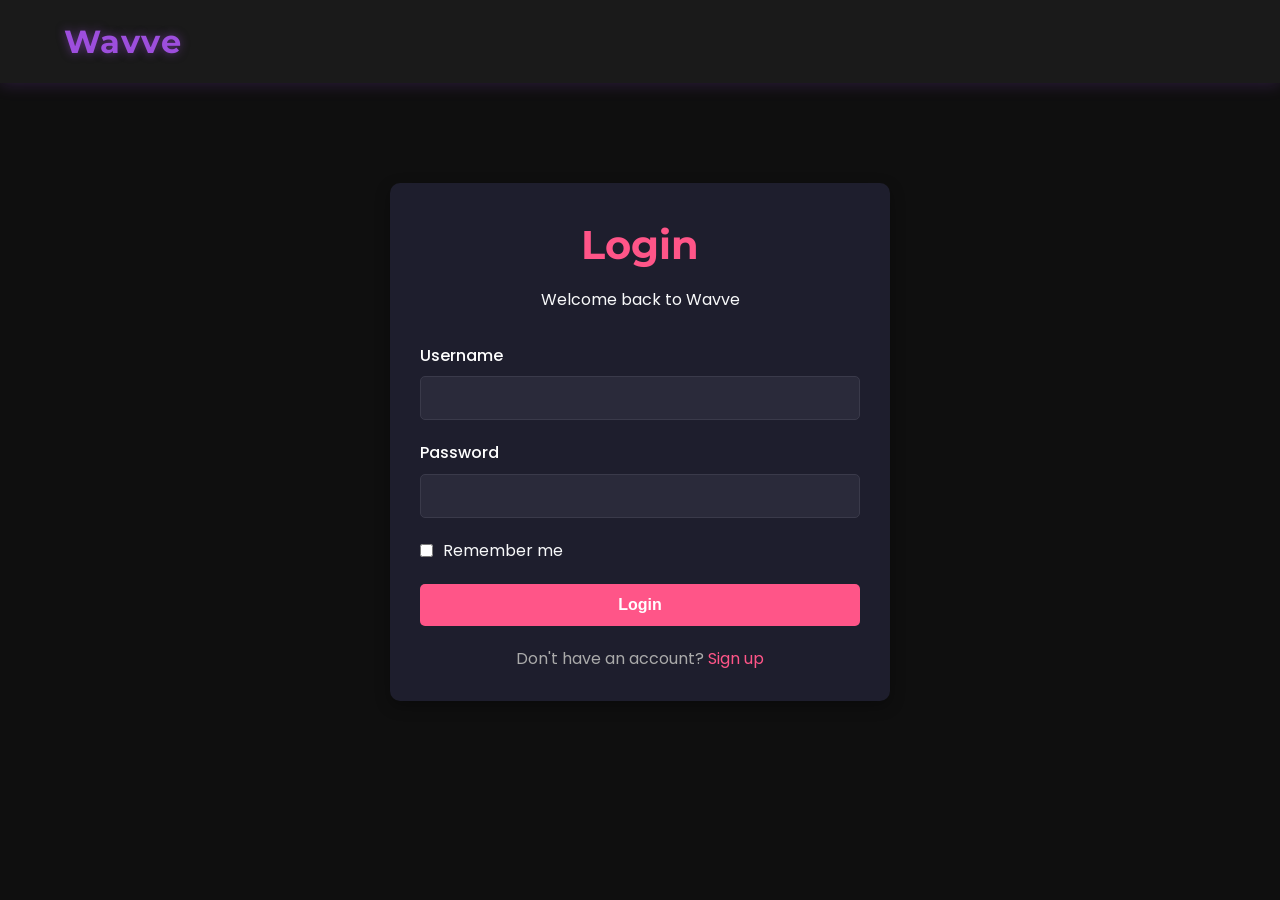
<file: auth/templates/login.html>
<!DOCTYPE html>
<html lang="en">
<head>
    <meta charset="UTF-8">
    <meta name="viewport" content="width=device-width, initial-scale=1.0">
    <title>Login - Wavve</title>
    <link rel="stylesheet" href="/styles.css">
    <link rel="preconnect" href="https://fonts.googleapis.com">
    <link rel="preconnect" href="https://fonts.gstatic.com" crossorigin>
    <link href="https://fonts.googleapis.com/css2?family=Montserrat:wght@400;500;600;700&family=Poppins:wght@300;400;500;600;700&display=swap" rel="stylesheet">
    <link rel="stylesheet" href="https://cdnjs.cloudflare.com/ajax/libs/font-awesome/6.4.0/css/all.min.css">
    <style>
        .auth-container {
            max-width: 500px;
            margin: 100px auto;
            padding: 30px;
            background-color: #1e1e2d;
            border-radius: 10px;
            box-shadow: 0 5px 15px rgba(0, 0, 0, 0.3);
        }
        
        .auth-header {
            text-align: center;
            margin-bottom: 30px;
        }
        
        .auth-header h1 {
            font-size: 2.5rem;
            color: #ff5588;
            margin-bottom: 10px;
        }
        
        .auth-form-group {
            margin-bottom: 20px;
        }
        
        .auth-form-group label {
            display: block;
            margin-bottom: 8px;
            font-weight: 500;
            color: #fff;
        }
        
        .auth-form-control {
            width: 100%;
            padding: 12px 15px;
            background-color: #2a2a3a;
            border: 1px solid #3a3a4a;
            border-radius: 5px;
            color: #fff;
            font-size: 1rem;
            transition: border-color 0.3s;
        }
        
        .auth-form-control:focus {
            border-color: #ff5588;
            outline: none;
        }
        
        .auth-button {
            display: block;
            width: 100%;
            padding: 12px;
            background-color: #ff5588;
            color: #fff;
            border: none;
            border-radius: 5px;
            font-size: 1rem;
            font-weight: 600;
            cursor: pointer;
            transition: background-color 0.3s;
        }
        
        .auth-button:hover {
            background-color: #ff3377;
        }
        
        .auth-footer {
            margin-top: 20px;
            text-align: center;
            color: #aaa;
        }
        
        .auth-footer a {
            color: #ff5588;
            text-decoration: none;
        }
        
        .auth-footer a:hover {
            text-decoration: underline;
        }
        
        .flash-message {
            padding: 12px 15px;
            margin-bottom: 20px;
            border-radius: 5px;
            font-weight: 500;
        }
        
        .flash-message.error {
            background-color: rgba(255, 85, 85, 0.2);
            border: 1px solid rgba(255, 85, 85, 0.5);
            color: #ff5555;
        }
        
        .flash-message.success {
            background-color: rgba(85, 255, 136, 0.2);
            border: 1px solid rgba(85, 255, 136, 0.5);
            color: #55ff88;
        }
        
        .remember-me {
            display: flex;
            align-items: center;
            margin-bottom: 20px;
        }
        
        .remember-me input {
            margin-right: 10px;
        }
    </style>
</head>
<body>
    <header>
        <div class="logo">
            <h1><a href="/" style="text-decoration: none; color: inherit;">Wavve</a></h1>
        </div>
    </header>

    <div class="auth-container">
        <div class="auth-header">
            <h1>Login</h1>
            <p>Welcome back to Wavve</p>
        </div>
        
        <div id="flash-container"></div>
        
        <form id="login-form" action="/auth/login" method="post">
            <div class="auth-form-group">
                <label for="username">Username</label>
                <input type="text" id="username" name="username" class="auth-form-control" required>
            </div>
            
            <div class="auth-form-group">
                <label for="password">Password</label>
                <input type="password" id="password" name="password" class="auth-form-control" required>
            </div>
            
            <div class="remember-me">
                <input type="checkbox" id="remember_me" name="remember_me">
                <label for="remember_me">Remember me</label>
            </div>
            
            <button type="submit" class="auth-button">Login</button>
        </form>
        
        <div class="auth-footer">
            <p>Don't have an account? <a href="/auth/register">Sign up</a></p>
        </div>
    </div>

    <script>
        document.addEventListener('DOMContentLoaded', function() {
            const loginForm = document.getElementById('login-form');
            const flashContainer = document.getElementById('flash-container');
            
            loginForm.addEventListener('submit', function(e) {
                e.preventDefault();
                
                const username = document.getElementById('username').value;
                const password = document.getElementById('password').value;
                const rememberMe = document.getElementById('remember_me').checked;
                
                fetch('/auth/login', {
                    method: 'POST',
                    headers: {
                        'Content-Type': 'application/json'
                    },
                    body: JSON.stringify({
                        username: username,
                        password: password,
                        remember_me: rememberMe
                    })
                })
                .then(response => response.json())
                .then(data => {
                    if (data.status === 'success') {
                        // Show success message
                        flashContainer.innerHTML = '<div class="flash-message success">Login successful! Redirecting...</div>';
                        
                        // Save user data to localStorage
                        localStorage.setItem('user', JSON.stringify(data.user));
                        
                        // Redirect to home page after a short delay
                        setTimeout(() => {
                            window.location.href = '/';
                        }, 1000);
                    } else {
                        // Show error message
                        flashContainer.innerHTML = `<div class="flash-message error">${data.message}</div>`;
                    }
                })
                .catch(error => {
                    console.error('Error:', error);
                    flashContainer.innerHTML = '<div class="flash-message error">An error occurred. Please try again.</div>';
                });
            });
        });
    </script>
</body>
</html>
</file>
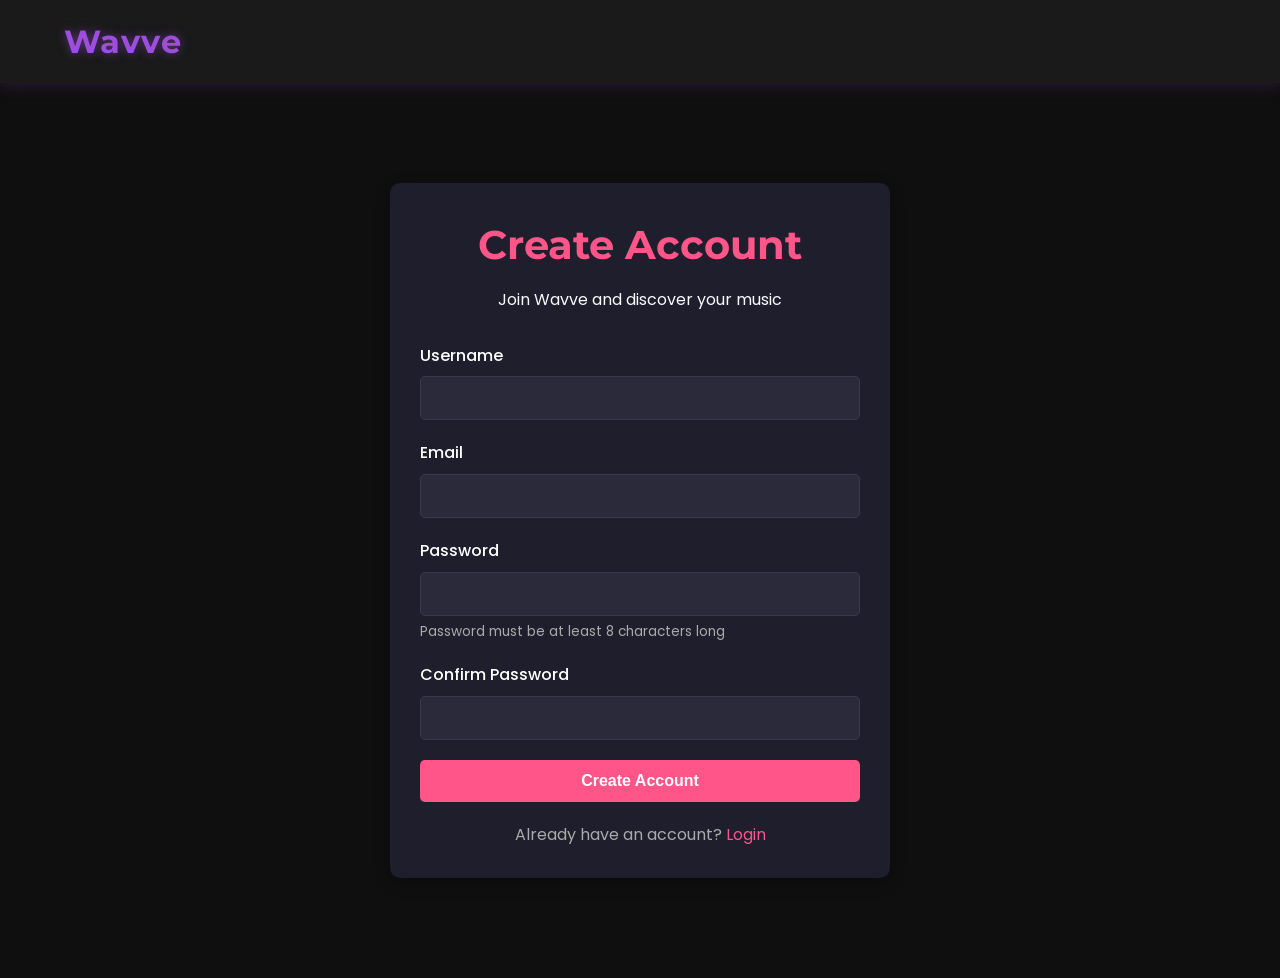
<file: auth/templates/register.html>
<!DOCTYPE html>
<html lang="en">
<head>
    <meta charset="UTF-8">
    <meta name="viewport" content="width=device-width, initial-scale=1.0">
    <title>Register - Wavve</title>
    <link rel="stylesheet" href="/styles.css">
    <link rel="preconnect" href="https://fonts.googleapis.com">
    <link rel="preconnect" href="https://fonts.gstatic.com" crossorigin>
    <link href="https://fonts.googleapis.com/css2?family=Montserrat:wght@400;500;600;700&family=Poppins:wght@300;400;500;600;700&display=swap" rel="stylesheet">
    <link rel="stylesheet" href="https://cdnjs.cloudflare.com/ajax/libs/font-awesome/6.4.0/css/all.min.css">
    <style>
        .auth-container {
            max-width: 500px;
            margin: 100px auto;
            padding: 30px;
            background-color: #1e1e2d;
            border-radius: 10px;
            box-shadow: 0 5px 15px rgba(0, 0, 0, 0.3);
        }
        
        .auth-header {
            text-align: center;
            margin-bottom: 30px;
        }
        
        .auth-header h1 {
            font-size: 2.5rem;
            color: #ff5588;
            margin-bottom: 10px;
        }
        
        .auth-form-group {
            margin-bottom: 20px;
        }
        
        .auth-form-group label {
            display: block;
            margin-bottom: 8px;
            font-weight: 500;
            color: #fff;
        }
        
        .auth-form-control {
            width: 100%;
            padding: 12px 15px;
            background-color: #2a2a3a;
            border: 1px solid #3a3a4a;
            border-radius: 5px;
            color: #fff;
            font-size: 1rem;
            transition: border-color 0.3s;
        }
        
        .auth-form-control:focus {
            border-color: #ff5588;
            outline: none;
        }
        
        .auth-button {
            display: block;
            width: 100%;
            padding: 12px;
            background-color: #ff5588;
            color: #fff;
            border: none;
            border-radius: 5px;
            font-size: 1rem;
            font-weight: 600;
            cursor: pointer;
            transition: background-color 0.3s;
        }
        
        .auth-button:hover {
            background-color: #ff3377;
        }
        
        .auth-footer {
            margin-top: 20px;
            text-align: center;
            color: #aaa;
        }
        
        .auth-footer a {
            color: #ff5588;
            text-decoration: none;
        }
        
        .auth-footer a:hover {
            text-decoration: underline;
        }
        
        .flash-message {
            padding: 12px 15px;
            margin-bottom: 20px;
            border-radius: 5px;
            font-weight: 500;
        }
        
        .flash-message.error {
            background-color: rgba(255, 85, 85, 0.2);
            border: 1px solid rgba(255, 85, 85, 0.5);
            color: #ff5555;
        }
        
        .flash-message.success {
            background-color: rgba(85, 255, 136, 0.2);
            border: 1px solid rgba(85, 255, 136, 0.5);
            color: #55ff88;
        }
        
        .password-requirements {
            font-size: 0.85rem;
            color: #aaa;
            margin-top: 5px;
        }
    </style>
</head>
<body>
    <header>
        <div class="logo">
            <h1><a href="/" style="text-decoration: none; color: inherit;">Wavve</a></h1>
        </div>
    </header>

    <div class="auth-container">
        <div class="auth-header">
            <h1>Create Account</h1>
            <p>Join Wavve and discover your music</p>
        </div>
        
        <div id="flash-container"></div>
        
        <form id="register-form" action="/auth/register" method="post">
            <div class="auth-form-group">
                <label for="username">Username</label>
                <input type="text" id="username" name="username" class="auth-form-control" required>
            </div>
            
            <div class="auth-form-group">
                <label for="email">Email</label>
                <input type="email" id="email" name="email" class="auth-form-control" required>
            </div>
            
            <div class="auth-form-group">
                <label for="password">Password</label>
                <input type="password" id="password" name="password" class="auth-form-control" required>
                <p class="password-requirements">Password must be at least 8 characters long</p>
            </div>
            
            <div class="auth-form-group">
                <label for="confirm_password">Confirm Password</label>
                <input type="password" id="confirm_password" name="confirm_password" class="auth-form-control" required>
            </div>
            
            <button type="submit" class="auth-button">Create Account</button>
        </form>
        
        <div class="auth-footer">
            <p>Already have an account? <a href="/auth/login">Login</a></p>
        </div>
    </div>

    <script>
        document.addEventListener('DOMContentLoaded', function() {
            const registerForm = document.getElementById('register-form');
            const flashContainer = document.getElementById('flash-container');
            
            registerForm.addEventListener('submit', function(e) {
                e.preventDefault();
                
                const username = document.getElementById('username').value;
                const email = document.getElementById('email').value;
                const password = document.getElementById('password').value;
                const confirmPassword = document.getElementById('confirm_password').value;
                
                // Basic validation
                if (password.length < 8) {
                    flashContainer.innerHTML = '<div class="flash-message error">Password must be at least 8 characters long</div>';
                    return;
                }
                
                if (password !== confirmPassword) {
                    flashContainer.innerHTML = '<div class="flash-message error">Passwords do not match</div>';
                    return;
                }
                
                fetch('/auth/register', {
                    method: 'POST',
                    headers: {
                        'Content-Type': 'application/json'
                    },
                    body: JSON.stringify({
                        username: username,
                        email: email,
                        password: password,
                        confirm_password: confirmPassword
                    })
                })
                .then(response => response.json())
                .then(data => {
                    if (data.status === 'success') {
                        // Show success message
                        flashContainer.innerHTML = '<div class="flash-message success">Registration successful! Redirecting to login...</div>';
                        
                        // Redirect to login page after a short delay
                        setTimeout(() => {
                            window.location.href = '/auth/login';
                        }, 2000);
                    } else {
                        // Show error message
                        flashContainer.innerHTML = `<div class="flash-message error">${data.message}</div>`;
                    }
                })
                .catch(error => {
                    console.error('Error:', error);
                    flashContainer.innerHTML = '<div class="flash-message error">An error occurred. Please try again.</div>';
                });
            });
        });
    </script>
</body>
</html>
</file>
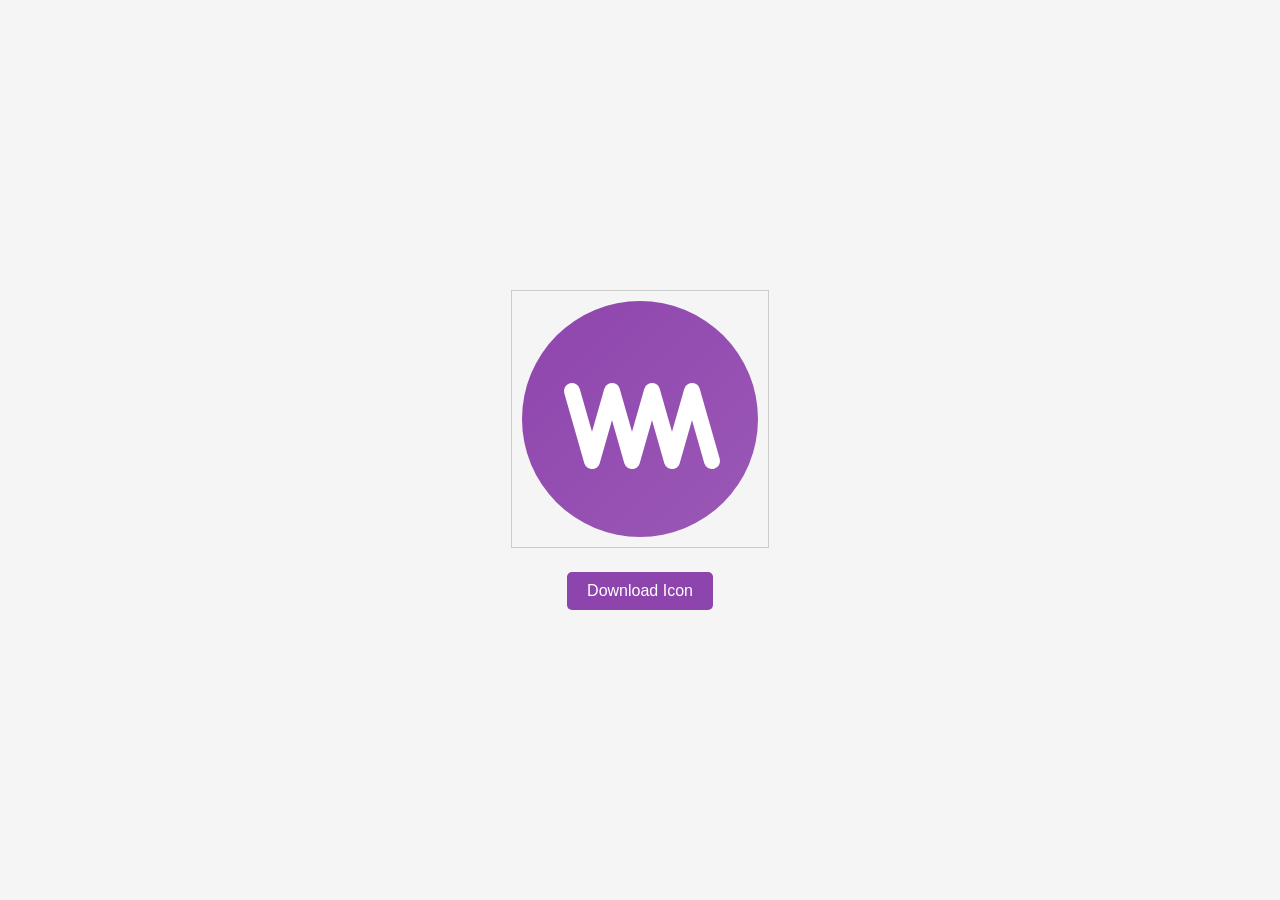
<file: static/icons/create_icon.html>
<!DOCTYPE html>
<html lang="en">
<head>
    <meta charset="UTF-8">
    <meta name="viewport" content="width=device-width, initial-scale=1.0">
    <title>Wavve Icon Creator</title>
    <style>
        body {
            display: flex;
            justify-content: center;
            align-items: center;
            height: 100vh;
            margin: 0;
            background-color: #f5f5f5;
        }
        #iconCanvas {
            border: 1px solid #ccc;
        }
        .controls {
            margin-top: 20px;
            text-align: center;
        }
        button {
            padding: 10px 20px;
            background-color: #8e44ad;
            color: white;
            border: none;
            border-radius: 5px;
            cursor: pointer;
            font-size: 16px;
        }
    </style>
</head>
<body>
    <div>
        <canvas id="iconCanvas" width="256" height="256"></canvas>
        <div class="controls">
            <button id="downloadBtn">Download Icon</button>
        </div>
    </div>

    <script>
        const canvas = document.getElementById('iconCanvas');
        const ctx = canvas.getContext('2d');
        const downloadBtn = document.getElementById('downloadBtn');

        // Draw purple circle background
        function drawIcon() {
            // Clear canvas
            ctx.clearRect(0, 0, canvas.width, canvas.height);
            
            // Draw gradient circle
            const gradient = ctx.createLinearGradient(0, 0, canvas.width, canvas.height);
            gradient.addColorStop(0, '#8e44ad');
            gradient.addColorStop(1, '#9b59b6');
            
            ctx.beginPath();
            ctx.arc(canvas.width/2, canvas.height/2, canvas.width/2 - 10, 0, Math.PI * 2);
            ctx.fillStyle = gradient;
            ctx.fill();
            
            // Draw wavy W
            ctx.beginPath();
            ctx.moveTo(60, 100);
            ctx.lineTo(80, 170);
            ctx.lineTo(100, 100);
            ctx.lineTo(120, 170);
            ctx.lineTo(140, 100);
            ctx.lineTo(160, 170);
            ctx.lineTo(180, 100);
            ctx.lineTo(200, 170);
            
            ctx.strokeStyle = 'white';
            ctx.lineWidth = 16;
            ctx.lineCap = 'round';
            ctx.lineJoin = 'round';
            ctx.stroke();
        }

        // Initialize
        drawIcon();

        // Download functionality
        downloadBtn.addEventListener('click', function() {
            const link = document.createElement('a');
            link.download = 'wavve_icon.png';
            link.href = canvas.toDataURL('image/png');
            link.click();
        });
    </script>
</body>
</html>
</file>
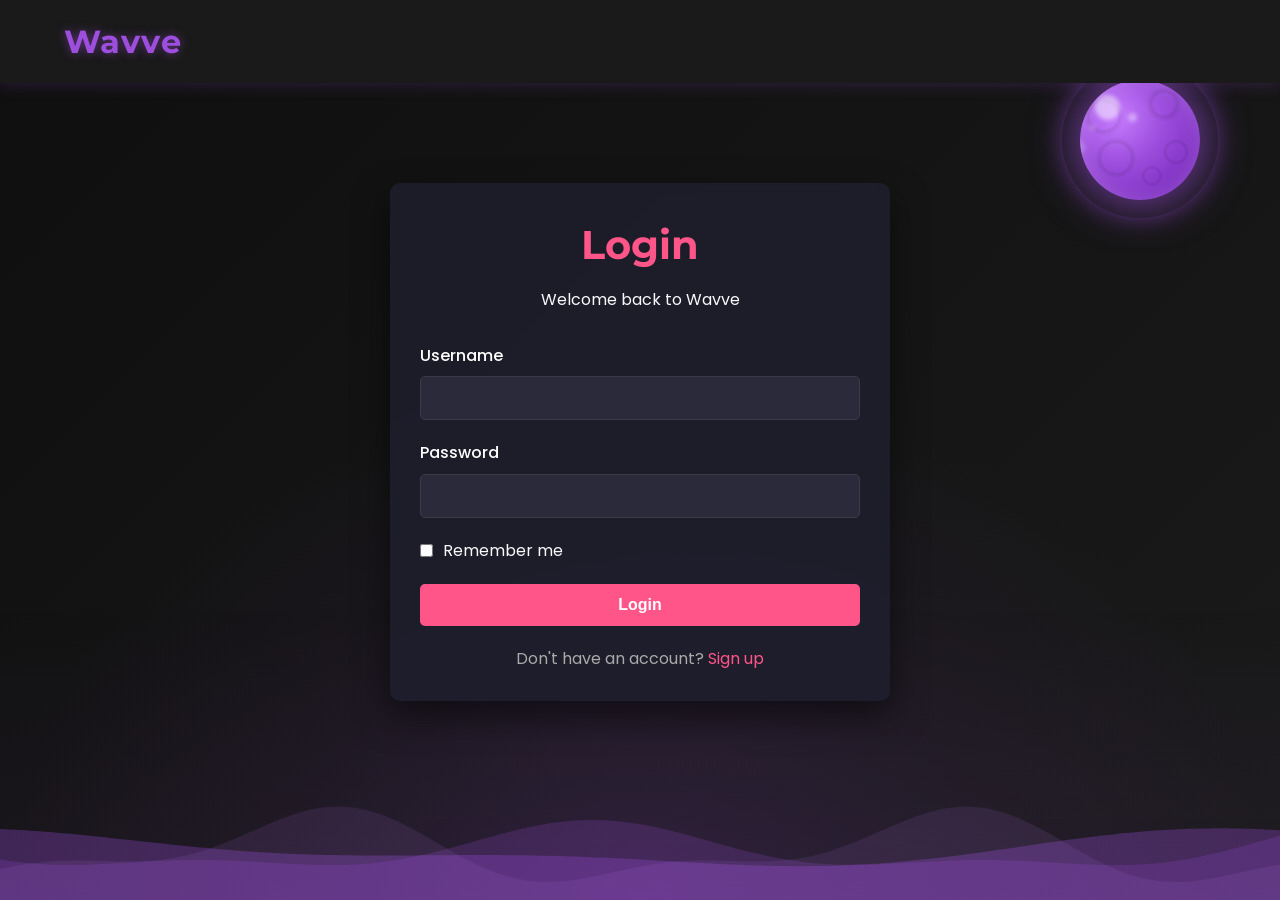
<file: templates/auth/login.html>
<!DOCTYPE html>
<html lang="en">
<head>
    <meta charset="UTF-8">
    <meta name="viewport" content="width=device-width, initial-scale=1.0">
    <title>Login - Wavve</title>
    <link rel="stylesheet" href="/styles.css">
    <link rel="preconnect" href="https://fonts.googleapis.com">
    <link rel="preconnect" href="https://fonts.gstatic.com" crossorigin>
    <link href="https://fonts.googleapis.com/css2?family=Montserrat:wght@400;500;600;700&family=Poppins:wght@300;400;500;600;700&display=swap" rel="stylesheet">
    <link rel="stylesheet" href="https://cdnjs.cloudflare.com/ajax/libs/font-awesome/6.4.0/css/all.min.css">
    <style>
        body {
            margin: 0;
            padding: 0;
            background: linear-gradient(135deg, #0f0f0f 0%, #1a1a1a 100%);
            overflow-x: hidden;
            position: relative;
        }
        
        .wave-container {
            position: fixed;
            width: 100%;
            height: 100%;
            top: 0;
            left: 0;
            z-index: -1;
            overflow: hidden;
            background: linear-gradient(135deg, #0f0f0f 0%, #1a1a1a 100%);
        }
        
        /* Canvas-based waves */
        canvas {
            position: absolute;
            bottom: 0;
            left: 0;
            width: 100%;
        }
        
        /* Decorative elements */
        .glow {
            position: absolute;
            bottom: 0;
            left: 0;
            width: 100%;
            height: 60%;
            background: radial-gradient(ellipse at center bottom, rgba(157, 78, 221, 0.15) 0%, rgba(157, 78, 221, 0.05) 40%, rgba(0, 0, 0, 0) 70%);
            pointer-events: none;
        }
        
        /* Enhanced Purple Moon */
        .moon {
            position: absolute;
            width: 120px;
            height: 120px;
            border-radius: 50%;
            top: 80px;
            right: 80px;
            background: radial-gradient(circle at 30% 30%, 
                        #c77dff 0%, 
                        #9d4edd 40%, 
                        #7b2cbf 80%, 
                        #5a189a 100%);
            box-shadow: 0 0 40px 8px rgba(157, 78, 221, 0.6),
                        inset 0 0 20px rgba(255, 255, 255, 0.2);
            pointer-events: none;
            overflow: hidden;
            transform: translateZ(0);
            transition: all 20s cubic-bezier(0.25, 0.1, 0.25, 1);
            z-index: 5;
            animation: floatMoon 30s ease-in-out infinite alternate;
        }
        
        /* Moon crater texture */
        .moon::before {
            content: '';
            position: absolute;
            top: 0;
            left: 0;
            width: 100%;
            height: 100%;
            background: 
                radial-gradient(circle at 70% 20%, rgba(0, 0, 0, 0) 8%, rgba(0, 0, 0, 0.1) 10%, rgba(0, 0, 0, 0) 14%),
                radial-gradient(circle at 30% 65%, rgba(0, 0, 0, 0) 12%, rgba(0, 0, 0, 0.1) 14%, rgba(0, 0, 0, 0) 18%),
                radial-gradient(circle at 60% 80%, rgba(0, 0, 0, 0) 5%, rgba(0, 0, 0, 0.1) 7%, rgba(0, 0, 0, 0) 9%),
                radial-gradient(circle at 20% 30%, rgba(0, 0, 0, 0) 10%, rgba(0, 0, 0, 0.1) 12%, rgba(0, 0, 0, 0) 16%),
                radial-gradient(circle at 80% 60%, rgba(0, 0, 0, 0) 7%, rgba(0, 0, 0, 0.1) 9%, rgba(0, 0, 0, 0) 11%);
            border-radius: 50%;
            opacity: 0.8;
            z-index: 1;
        }
        
        /* Moon highlights */
        .moon::after {
            content: '';
            position: absolute;
            top: 15px;
            left: 15px;
            width: 25px;
            height: 25px;
            border-radius: 50%;
            background: rgba(255, 255, 255, 0.5);
            filter: blur(2px);
            box-shadow: 
                25px 10px 0 -8px rgba(255, 255, 255, 0.4), 
                -15px 20px 0 -10px rgba(255, 255, 255, 0.3),
                40px 40px 0 -12px rgba(255, 255, 255, 0.2),
                -30px 40px 0 -5px rgba(255, 255, 255, 0.2);
            z-index: 2;
        }
        
        /* Moon ring */
        .moon-ring {
            position: absolute;
            width: 160px;
            height: 160px;
            border-radius: 50%;
            top: 60px;
            right: 60px;
            background: transparent;
            border: 2px solid rgba(157, 78, 221, 0.2);
            box-shadow: 0 0 20px rgba(157, 78, 221, 0.3);
            pointer-events: none;
            z-index: 4;
            opacity: 0.7;
            transform: translateZ(0);
            transition: all 20s cubic-bezier(0.25, 0.1, 0.25, 1);
            animation: floatMoonRing 30s ease-in-out infinite alternate;
        }
        
        /* Moon animations */
        @keyframes moonGlow {
            0% {
                box-shadow: 0 0 40px 8px rgba(157, 78, 221, 0.6);
            }
            50% {
                box-shadow: 0 0 60px 15px rgba(157, 78, 221, 0.8);
            }
            100% {
                box-shadow: 0 0 40px 8px rgba(157, 78, 221, 0.6);
            }
        }
        
        @keyframes floatMoon {
            0% {
                top: 80px;
                right: 80px;
                transform: translateZ(0) rotate(0deg);
            }
            20% {
                top: 150px;
                right: 200px;
                transform: translateZ(0) rotate(5deg);
            }
            40% {
                top: 100px;
                right: 300px;
                transform: translateZ(0) rotate(10deg);
            }
            60% {
                top: 200px;
                right: 250px;
                transform: translateZ(0) rotate(5deg);
            }
            80% {
                top: 250px;
                right: 150px;
                transform: translateZ(0) rotate(-5deg);
            }
            100% {
                top: 180px;
                right: 100px;
                transform: translateZ(0) rotate(-10deg);
            }
        }
        
        @keyframes floatMoonRing {
            0% {
                top: 60px;
                right: 60px;
                transform: translateZ(0) rotate(0deg);
            }
            20% {
                top: 130px;
                right: 180px;
                transform: translateZ(0) rotate(-5deg);
            }
            40% {
                top: 80px;
                right: 280px;
                transform: translateZ(0) rotate(-10deg);
            }
            60% {
                top: 180px;
                right: 230px;
                transform: translateZ(0) rotate(-5deg);
            }
            80% {
                top: 230px;
                right: 130px;
                transform: translateZ(0) rotate(5deg);
            }
            100% {
                top: 160px;
                right: 80px;
                transform: translateZ(0) rotate(10deg);
            }
        }
        
        @keyframes moonRingPulse {
            0% { 
                transform: scale(1);
                opacity: 0.7;
            }
            50% { 
                transform: scale(1.1);
                opacity: 0.5;
            }
            100% { 
                transform: scale(1);
                opacity: 0.7;
            }
        }
        
        .stars {
            position: absolute;
            top: 0;
            left: 0;
            width: 100%;
            height: 100%;
            pointer-events: none;
            overflow: hidden;
        }
        
        .star {
            position: absolute;
            background-color: #fff;
            border-radius: 50%;
            opacity: 0;
            animation: twinkle 5s infinite;
        }
        
        @keyframes twinkle {
            0% { opacity: 0; }
            50% { opacity: 0.8; }
            100% { opacity: 0; }
        }
        
        .auth-container {
            max-width: 500px;
            margin: 100px auto;
            padding: 30px;
            background-color: rgba(30, 30, 45, 0.9);
            border-radius: 10px;
            box-shadow: 0 15px 35px rgba(0, 0, 0, 0.5);
            backdrop-filter: blur(5px);
            position: relative;
            z-index: 1;
        }
        
        .auth-header {
            text-align: center;
            margin-bottom: 30px;
        }
        
        .auth-header h1 {
            font-size: 2.5rem;
            color: #ff5588;
            margin-bottom: 10px;
        }
        
        .auth-form-group {
            margin-bottom: 20px;
        }
        
        .auth-form-group label {
            display: block;
            margin-bottom: 8px;
            font-weight: 500;
            color: #fff;
        }
        
        .auth-form-control {
            width: 100%;
            padding: 12px 15px;
            background-color: #2a2a3a;
            border: 1px solid #3a3a4a;
            border-radius: 5px;
            color: #fff;
            font-size: 1rem;
            transition: border-color 0.3s;
        }
        
        .auth-form-control:focus {
            border-color: #ff5588;
            outline: none;
        }
        
        .auth-button {
            display: block;
            width: 100%;
            padding: 12px;
            background-color: #ff5588;
            color: #fff;
            border: none;
            border-radius: 5px;
            font-size: 1rem;
            font-weight: 600;
            cursor: pointer;
            transition: background-color 0.3s;
        }
        
        .auth-button:hover {
            background-color: #ff3377;
        }
        
        .auth-footer {
            margin-top: 20px;
            text-align: center;
            color: #aaa;
        }
        
        .auth-footer a {
            color: #ff5588;
            text-decoration: none;
        }
        
        .auth-footer a:hover {
            text-decoration: underline;
        }
        
        .flash-message {
            padding: 12px 15px;
            margin-bottom: 20px;
            border-radius: 5px;
            font-weight: 500;
        }
        
        .flash-message.error {
            background-color: rgba(255, 85, 85, 0.2);
            border: 1px solid rgba(255, 85, 85, 0.5);
            color: #ff5555;
        }
        
        .flash-message.success {
            background-color: rgba(85, 255, 136, 0.2);
            border: 1px solid rgba(85, 255, 136, 0.5);
            color: #55ff88;
        }
        
        .remember-me {
            display: flex;
            align-items: center;
            margin-bottom: 20px;
        }
        
        .remember-me input {
            margin-right: 10px;
        }
    </style>
</head>
<body>
    <div class="wave-container">
        <div class="glow"></div>
        <div class="stars" id="stars"></div>
        <div class="moon-ring" id="moonRing"></div>
        <div class="moon" id="moon"></div>
        <canvas id="waveCanvas"></canvas>
    </div>
    
    <header>
        <div class="logo">
            <h1><a href="/" style="text-decoration: none; color: inherit;">Wavve</a></h1>
        </div>
    </header>

    <div class="auth-container">
        <div class="auth-header">
            <h1>Login</h1>
            <p>Welcome back to Wavve</p>
        </div>
        
        <div id="flash-container"></div>
        
        <form id="login-form" action="/auth/login" method="post">
            <div class="auth-form-group">
                <label for="username">Username</label>
                <input type="text" id="username" name="username" class="auth-form-control" required>
            </div>
            
            <div class="auth-form-group">
                <label for="password">Password</label>
                <input type="password" id="password" name="password" class="auth-form-control" required>
            </div>
            
            <div class="remember-me">
                <input type="checkbox" id="remember_me" name="remember_me">
                <label for="remember_me">Remember me</label>
            </div>
            
            <button type="submit" class="auth-button">Login</button>
        </form>
        
        <div class="auth-footer">
            <p>Don't have an account? <a href="/auth/register">Sign up</a></p>
        </div>
    </div>

    <script>
        document.addEventListener('DOMContentLoaded', function() {
            // Initialize wave animation
            initWaveAnimation();
            
            // Create stars
            createStars();
            
            const loginForm = document.getElementById('login-form');
            const flashContainer = document.getElementById('flash-container');
            
            loginForm.addEventListener('submit', function(e) {
                e.preventDefault();
                
                const username = document.getElementById('username').value;
                const password = document.getElementById('password').value;
                const rememberMe = document.getElementById('remember_me').checked;
                
                fetch('/auth/login', {
                    method: 'POST',
                    headers: {
                        'Content-Type': 'application/json'
                    },
                    body: JSON.stringify({
                        username: username,
                        password: password,
                        remember_me: rememberMe
                    })
                })
                .then(response => response.json())
                .then(data => {
                    if (data.status === 'success') {
                        // Show success message
                        flashContainer.innerHTML = '<div class="flash-message success">Login successful! Redirecting...</div>';
                        
                        // Save user data to localStorage
                        localStorage.setItem('user', JSON.stringify(data.user));
                        
                        // Redirect to home page after a short delay
                        setTimeout(() => {
                            window.location.href = data.redirect || '/home';
                        }, 1000);
                    } else {
                        // Show error message
                        flashContainer.innerHTML = `<div class="flash-message error">${data.message}</div>`;
                    }
                })
                .catch(error => {
                    console.error('Error:', error);
                    flashContainer.innerHTML = '<div class="flash-message error">An error occurred. Please try again.</div>';
                });
            });
        });
        
        // Create beautiful wave animation with canvas
        function initWaveAnimation() {
            const canvas = document.getElementById('waveCanvas');
            const ctx = canvas.getContext('2d');
            
            // Set canvas dimensions
            canvas.width = window.innerWidth;
            canvas.height = 300;
            
            // Wave properties
            const waves = [
                { color: 'rgba(157, 78, 221, 0.3)', amplitude: 15, speed: 0.04, frequency: 0.005, phase: 0 },
                { color: 'rgba(157, 78, 221, 0.2)', amplitude: 20, speed: 0.03, frequency: 0.008, phase: 2 },
                { color: 'rgba(199, 125, 255, 0.1)', amplitude: 30, speed: 0.02, frequency: 0.01, phase: 4 }
            ];
            
            // Animation function
            function animate() {
                // Clear canvas
                ctx.clearRect(0, 0, canvas.width, canvas.height);
                
                // Update and draw each wave
                waves.forEach(wave => {
                    // Update phase
                    wave.phase += wave.speed;
                    
                    // Begin path
                    ctx.beginPath();
                    ctx.moveTo(0, canvas.height);
                    
                    // Draw wave
                    for (let x = 0; x <= canvas.width; x += 5) {
                        // Calculate y position with multiple sine waves for more natural look
                        const y = canvas.height - 50 - 
                                wave.amplitude * Math.sin(x * wave.frequency + wave.phase) - 
                                wave.amplitude * 0.5 * Math.sin(x * wave.frequency * 2 + wave.phase * 1.5);
                        
                        ctx.lineTo(x, y);
                    }
                    
                    // Complete the path
                    ctx.lineTo(canvas.width, canvas.height);
                    ctx.closePath();
                    
                    // Fill wave
                    ctx.fillStyle = wave.color;
                    ctx.fill();
                });
                
                // Add subtle gradient overlay
                const gradient = ctx.createLinearGradient(0, 0, 0, canvas.height);
                gradient.addColorStop(0, 'rgba(157, 78, 221, 0)');
                gradient.addColorStop(1, 'rgba(157, 78, 221, 0.05)');
                
                ctx.fillStyle = gradient;
                ctx.fillRect(0, 0, canvas.width, canvas.height);
                
                // Continue animation
                requestAnimationFrame(animate);
            }
            
            // Start animation
            animate();
            
            // Handle window resize
            window.addEventListener('resize', () => {
                canvas.width = window.innerWidth;
            });
        }
        
        // Create twinkling stars in the background
        function createStars() {
            const starsContainer = document.getElementById('stars');
            const starCount = 50;
            
            // Animate the moon and moon ring
            const moon = document.getElementById('moon');
            const moonRing = document.getElementById('moonRing');
            moon.style.animation = 'moonGlow 8s ease-in-out infinite';
            moonRing.style.animation = 'moonRingPulse 12s ease-in-out infinite';
            
            // No scroll event listener needed for casual animation
            
            for (let i = 0; i < starCount; i++) {
                const star = document.createElement('div');
                star.classList.add('star');
                
                // Random size between 1px and 3px
                const size = Math.random() * 2 + 1;
                star.style.width = `${size}px`;
                star.style.height = `${size}px`;
                
                // Random position
                const posX = Math.random() * 100;
                const posY = Math.random() * 70; // Keep stars in top 70% of screen
                star.style.left = `${posX}%`;
                star.style.top = `${posY}%`;
                
                // Random animation delay
                star.style.animationDelay = `${Math.random() * 5}s`;
                
                // Add to container
                starsContainer.appendChild(star);
            }
        }
    </script>
</body>
</html>
</file>
<file: styles.css>
/* Global Styles */
* {
    margin: 0;
    padding: 0;
    box-sizing: border-box;
}

:root {
    --primary-color: #9d4edd;
    --secondary-color: #7b2cbf;
    --accent-color: #c77dff;
    --text-color: #f8f9fa;
    --light-text: #fff;
    --dark-bg: #0f0f0f;
    --dark-bg-secondary: #1a1a1a;
    --light-bg: #121212;
    --gradient: linear-gradient(90deg, #9d4edd 0%, #7b2cbf 100%);
    --gradient-hover: linear-gradient(90deg, #c77dff 0%, #9d4edd 100%);
    --card-bg: #1a1a1a;
    --card-hover-shadow: 0 8px 25px rgba(157, 78, 221, 0.3);
}

body {
    font-family: 'Poppins', sans-serif;
    color: var(--text-color);
    background-color: var(--dark-bg);
    line-height: 1.6;
    transition: background-color 0.5s ease;
}

h1, h2, h3, h4 {
    font-family: 'Montserrat', sans-serif;
    font-weight: 700;
}

a {
    text-decoration: none;
    color: inherit;
}

ul {
    list-style: none;
}

.container {
    width: 90%;
    max-width: 1200px;
    margin: 0 auto;
}

/* Header Styles */
header {
    background-color: var(--dark-bg-secondary);
    box-shadow: 0 2px 15px rgba(157, 78, 221, 0.2);
    padding: 1rem 5%;
    position: sticky;
    top: 0;
    z-index: 100;
    display: flex;
    justify-content: space-between;
    align-items: center;
    backdrop-filter: blur(10px);
    transition: all 0.3s ease;
}

.logo h1 {
    color: var(--primary-color);
    font-size: 2rem;
    letter-spacing: 1px;
    text-shadow: 0 0 10px rgba(157, 78, 221, 0.5);
    position: relative;
    display: inline-block;
}

.logo h1::after {
    content: '';
    position: absolute;
    bottom: -5px;
    left: 0;
    width: 100%;
    height: 2px;
    background: var(--gradient);
    transform: scaleX(0);
    transform-origin: right;
    transition: transform 0.3s ease;
}

.logo h1:hover::after {
    transform: scaleX(1);
    transform-origin: left;
}

nav ul {
    display: flex;
}

nav ul li {
    margin-left: 2rem;
}

nav ul li a {
    font-weight: 500;
    transition: all 0.3s;
    position: relative;
    padding: 5px 0;
}

nav ul li a:hover, nav ul li a.active {
    color: var(--primary-color);
}

nav ul li a::after {
    content: '';
    position: absolute;
    bottom: -2px;
    left: 0;
    width: 100%;
    height: 2px;
    background: var(--gradient);
    transform: scaleX(0);
    transform-origin: right;
    transition: transform 0.3s ease;
}

nav ul li a:hover::after {
    transform: scaleX(1);
    transform-origin: left;
}

nav ul li a.active::after {
    transform: scaleX(1);
}

.search-container {
    display: flex;
    align-items: center;
}

#search-input {
    padding: 0.5rem 1rem;
    border: 1px solid #333;
    background-color: rgba(26, 26, 26, 0.8);
    color: var(--text-color);
    border-radius: 20px 0 0 20px;
    font-family: 'Poppins', sans-serif;
    width: 250px;
    transition: all 0.3s ease;
}

#search-input:focus {
    outline: none;
    border-color: var(--primary-color);
    box-shadow: 0 0 10px rgba(157, 78, 221, 0.3);
}

#search-button {
    background: var(--gradient);
    color: white;
    border: none;
    padding: 0.5rem 1rem;
    border-radius: 0 20px 20px 0;
    cursor: pointer;
    transition: all 0.3s ease;
}

#search-button:hover {
    background: var(--gradient-hover);
    box-shadow: 0 0 15px rgba(157, 78, 221, 0.5);
}

.auth-buttons {
    display: flex;
    align-items: center;
    margin-left: 20px;
}

.auth-link {
    text-decoration: none;
    padding: 8px 16px;
    border-radius: 30px;
    font-size: 0.9rem;
    font-weight: 600;
    transition: all 0.3s ease;
}

.login-link {
    color: #ffffff;
    margin-right: 10px;
}

.login-link:hover {
    color: #1db954;
}

.register-link {
    background-color: #1db954;
    color: #ffffff;
    box-shadow: 0 4px 8px rgba(29, 185, 84, 0.3);
}

.register-link:hover {
    background-color: #1ed760;
    transform: translateY(-2px);
    box-shadow: 0 6px 12px rgba(29, 185, 84, 0.4);
}

.user-menu {
    position: relative;
}

#user-menu-button {
    background: none;
    border: none;
    color: #ffffff;
    display: flex;
    align-items: center;
    font-family: 'Poppins', sans-serif;
    font-size: 0.9rem;
    cursor: pointer;
    padding: 8px;
    border-radius: 30px;
    transition: all 0.3s ease;
}

#user-menu-button:hover {
    background-color: rgba(255, 255, 255, 0.1);
}

#user-menu-button i {
    font-size: 1.2rem;
    margin-right: 8px;
    color: #1db954;
}

.user-avatar {
    width: 24px;
    height: 24px;
    border-radius: 50%;
    margin-right: 8px;
    object-fit: cover;
    border: 1px solid rgba(255, 255, 255, 0.2);
}

.user-dropdown {
    position: absolute;
    top: 45px;
    right: 0;
    background-color: #2c2c2c;
    border-radius: 8px;
    width: 180px;
    box-shadow: 0 8px 16px rgba(0, 0, 0, 0.3);
    z-index: 100;
    overflow: hidden;
    display: none;
}

.user-dropdown.show {
    display: block;
    animation: fadeInDown 0.3s ease;
}

.user-dropdown a {
    display: block;
    padding: 12px 16px;
    text-decoration: none;
    color: #ffffff;
    transition: all 0.2s ease;
    border-bottom: 1px solid rgba(255, 255, 255, 0.1);
}

.user-dropdown a:last-child {
    border-bottom: none;
}

.user-dropdown a:hover {
    background-color: rgba(29, 185, 84, 0.1);
    padding-left: 20px;
}

#logout-link {
    color: #e74c3c;
}

@keyframes fadeInDown {
    from {
        opacity: 0;
        transform: translateY(-10px);
    }
    to {
        opacity: 1;
        transform: translateY(0);
    }
}

/* Responsive adjustments for auth buttons */
@media (max-width: 992px) {
    .auth-buttons {
        margin-left: 10px;
    }
    
    .auth-link {
        padding: 6px 12px;
        font-size: 0.8rem;
    }
}

@media (max-width: 768px) {
    header {
        flex-wrap: wrap;
        padding: 15px 20px;
    }
    
    .search-container {
        order: 3;
        width: 100%;
        margin-top: 15px;
    }
    
    .auth-buttons {
        margin-left: auto;
    }
}

@media (max-width: 576px) {
    .login-link {
        display: none;
    }
    
    .register-link {
        padding: 6px 10px;
        font-size: 0.75rem;
    }
}

/* Hero Section */
.hero {
    background: linear-gradient(135deg, rgba(15, 15, 15, 0.7) 0%, rgba(26, 26, 26, 0.7) 100%), url('https://images.unsplash.com/photo-1614149162883-504ce4d13909?ixlib=rb-4.0.3&ixid=MnwxMjA3fDB8MHxwaG90by1wYWdlfHx8fGVufDB8fHx8&auto=format&fit=crop&w=2070&q=90') center/cover no-repeat fixed;
    color: var(--light-text);
    padding: 8rem 5%;
    text-align: center;
    position: relative;
    overflow: hidden;
    box-shadow: inset 0 0 100px rgba(157, 78, 221, 0.3);
}

.hero::before {
    content: '';
    position: absolute;
    top: 0;
    left: 0;
    width: 100%;
    height: 100%;
    background: radial-gradient(circle at center, rgba(157, 78, 221, 0.4) 0%, rgba(15, 15, 15, 0) 70%);
    z-index: 1;
    animation: pulse 8s infinite alternate;
}

.hero::after {
    content: '';
    position: absolute;
    top: 0;
    left: 0;
    width: 100%;
    height: 100%;
    background: linear-gradient(45deg, rgba(123, 44, 191, 0.2) 0%, rgba(199, 125, 255, 0.2) 100%);
    z-index: 0;
    animation: colorShift 15s infinite alternate;
}

@keyframes pulse {
    0% {
        opacity: 0.3;
        transform: scale(1);
    }
    100% {
        opacity: 0.7;
        transform: scale(1.1);
    }
}

@keyframes colorShift {
    0% {
        opacity: 0.3;
        filter: hue-rotate(0deg);
    }
    50% {
        opacity: 0.5;
    }
    100% {
        opacity: 0.4;
        filter: hue-rotate(30deg);
    }
}

.hero-content {
    max-width: 700px;
    margin: 0 auto;
    position: relative;
    z-index: 2;
}

.hero-animation-container {
    margin-top: 2.5rem;
    height: 120px;
    position: relative;
    display: flex;
    justify-content: center;
    align-items: center;
}

.music-wave {
    display: flex;
    align-items: center;
    justify-content: center;
    height: 80px;
    width: 100%;
    max-width: 500px;
    margin: 0 auto;
}

.music-wave .bar {
    background: linear-gradient(to top, var(--primary-color), var(--accent-color));
    width: 8px;
    border-radius: 4px;
    margin: 0 4px;
    box-shadow: 0 0 10px rgba(157, 78, 221, 0.5);
}

.floating-notes {
    position: absolute;
    top: 0;
    left: 0;
    width: 100%;
    height: 100%;
    overflow: hidden;
    pointer-events: none;
}

.note {
    position: absolute;
    opacity: 0;
    color: var(--accent-color);
    font-size: 24px;
    text-shadow: 0 0 10px rgba(157, 78, 221, 0.7);
    animation: floatUp 4s ease-in-out forwards;
}

@keyframes floatUp {
    0% {
        transform: translateY(20px) scale(0.5);
        opacity: 0;
    }
    20% {
        opacity: 1;
    }
    80% {
        opacity: 0.8;
    }
    100% {
        transform: translateY(-100px) scale(1.2) rotate(10deg);
        opacity: 0;
    }
}

.hero h2 {
    font-size: 3rem;
    margin-bottom: 1.5rem;
    background: linear-gradient(90deg, #fff 0%, #c77dff 100%);
    -webkit-background-clip: text;
    background-clip: text;
    -webkit-text-fill-color: transparent;
    text-shadow: 0 2px 10px rgba(0, 0, 0, 0.3);
    animation: fadeInUp 1s ease;
}

.hero p {
    font-size: 1.3rem;
    margin-bottom: 2.5rem;
    opacity: 0.9;
    animation: fadeInUp 1s ease 0.2s both;
}

@keyframes fadeInUp {
    from {
        opacity: 0;
        transform: translateY(30px);
    }
    to {
        opacity: 1;
        transform: translateY(0);
    }
}

.cta-button {
    background: var(--gradient);
    color: var(--light-text);
    border: none;
    padding: 1rem 2.5rem;
    font-size: 1.1rem;
    font-weight: 600;
    border-radius: 30px;
    cursor: pointer;
    transition: all 0.3s ease;
    position: relative;
    overflow: hidden;
    animation: fadeInUp 1s ease 0.4s both;
    box-shadow: 0 5px 20px rgba(157, 78, 221, 0.5);
}

.cta-button::before {
    content: '';
    position: absolute;
    top: 0;
    left: -100%;
    width: 100%;
    height: 100%;
    background: linear-gradient(90deg, transparent, rgba(255, 255, 255, 0.2), transparent);
    transition: all 0.6s ease;
}

.cta-button:hover {
    transform: translateY(-5px);
    box-shadow: 0 10px 25px rgba(157, 78, 221, 0.7);
}

.cta-button:hover::before {
    left: 100%;
}

/* Music Sections */
.discover-section, .trending-section {
    padding: 5rem 5%;
    position: relative;
}

.playlists-section {
    padding: 5rem 5%;
    position: relative;
    background-color: var(--dark-bg-secondary);
    clip-path: polygon(0 5%, 100% 0, 100% 100%, 0 100%);
    margin-top: -5%;
    padding-top: 8%;
}

.discover-section h2, .trending-section h2, .playlists-section h2 {
    text-align: center;
    margin-bottom: 3rem;
    font-size: 2.2rem;
    background: linear-gradient(90deg, var(--primary-color) 0%, var(--accent-color) 100%);
    -webkit-background-clip: text;
    background-clip: text;
    -webkit-text-fill-color: transparent;
    position: relative;
    display: inline-block;
    left: 50%;
    transform: translateX(-50%);
}

.discover-section h2::after, .trending-section h2::after, .playlists-section h2::after {
    content: '';
    position: absolute;
    bottom: -10px;
    left: 50%;
    transform: translateX(-50%);
    width: 50px;
    height: 3px;
    background: var(--gradient);
    border-radius: 10px;
}

.music-container, .playlist-container {
    display: grid;
    grid-template-columns: repeat(auto-fill, minmax(220px, 1fr));
    gap: 2.5rem;
}

.music-card, .playlist-card {
    background-color: var(--card-bg);
    border-radius: 12px;
    overflow: hidden;
    box-shadow: 0 5px 15px rgba(0, 0, 0, 0.2);
    transition: all 0.4s ease;
    cursor: pointer;
    position: relative;
}

.music-card:hover, .playlist-card:hover {
    transform: translateY(-10px) scale(1.03);
    box-shadow: var(--card-hover-shadow);
}

.music-card img, .playlist-card img {
    width: 100%;
    height: 180px;
    object-fit: cover;
    transition: all 0.5s ease;
}

.music-card:hover img, .playlist-card:hover img {
    transform: scale(1.05);
}

.music-info, .playlist-info {
    padding: 1.2rem;
    position: relative;
}

.music-info::before, .playlist-info::before {
    content: '';
    position: absolute;
    top: 0;
    left: 0;
    width: 3px;
    height: 0;
    background: var(--gradient);
    transition: height 0.3s ease;
}

.music-card:hover .music-info::before, .playlist-card:hover .playlist-info::before {
    height: 100%;
}

.music-info h3, .playlist-info h3 {
    font-size: 1rem;
    margin-bottom: 0.5rem;
    white-space: nowrap;
    overflow: hidden;
    text-overflow: ellipsis;
}

.music-info p, .playlist-info p {
    font-size: 0.9rem;
    color: #777;
}

.loading {
    text-align: center;
    grid-column: 1 / -1;
    padding: 2rem;
    color: #777;
}

/* Player Section */
.player-section {
    position: fixed;
    bottom: 0;
    left: 0;
    width: 100%;
    z-index: 100;
}

#music-player {
    background-color: rgba(15, 15, 15, 0.95);
    backdrop-filter: blur(10px);
    border-top: 1px solid rgba(157, 78, 221, 0.3);
    padding: 1rem 5%;
    display: flex;
    align-items: center;
    justify-content: space-between;
    box-shadow: 0 -5px 20px rgba(0, 0, 0, 0.3);
}

.player-info {
    display: flex;
    align-items: center;
    width: 25%;
}

.player-info img {
    width: 60px;
    height: 60px;
    border-radius: 5px;
    margin-right: 1rem;
    object-fit: cover;
}

.track-info h3 {
    font-size: 1rem;
    margin-bottom: 0.2rem;
    white-space: nowrap;
    overflow: hidden;
    text-overflow: ellipsis;
    max-width: 200px;
}

.track-info p {
    font-size: 0.8rem;
    color: #777;
}

.player-controls {
    display: flex;
    align-items: center;
}

.player-controls button {
    background: none;
    border: none;
    color: var(--text-color);
    font-size: 1.2rem;
    cursor: pointer;
    margin: 0 10px;
    width: 40px;
    height: 40px;
    border-radius: 50%;
    display: flex;
    align-items: center;
    justify-content: center;
    transition: all 0.3s ease;
}

.player-controls button:hover {
    color: var(--primary-color);
    transform: scale(1.1);
}

#play-button {
    background: var(--gradient);
    color: white;
    width: 50px;
    height: 50px;
    box-shadow: 0 0 15px rgba(157, 78, 221, 0.5);
}

#play-button:hover {
    background: var(--gradient-hover);
    transform: scale(1.1);
}

.player-progress {
    display: flex;
    align-items: center;
    width: 40%;
}

.progress-bar {
    flex: 1;
    height: 5px;
    background-color: rgba(255, 255, 255, 0.1);
    border-radius: 5px;
    overflow: hidden;
    cursor: pointer;
    margin: 0 10px;
    position: relative;
}

.progress {
    height: 100%;
    background: var(--gradient);
    border-radius: 5px;
    position: relative;
}

.progress::after {
    content: '';
    position: absolute;
    right: 0;
    top: 50%;
    transform: translateY(-50%);
    width: 10px;
    height: 10px;
    background-color: var(--accent-color);
    border-radius: 50%;
    box-shadow: 0 0 10px rgba(157, 78, 221, 0.8);
    opacity: 0;
    transition: opacity 0.3s ease;
}

.progress-bar:hover .progress::after {
    opacity: 1;
}

#current-time, #duration {
    font-size: 0.8rem;
    color: #777;
}

.volume-control {
    display: flex;
    align-items: center;
}

.volume-control i {
    margin-right: 10px;
}

#volume {
    width: 100px;
}

/* Playlist Section */
.playlists-section {
    padding: 60px 30px;
    background-color: var(--dark-bg-secondary);
}

.playlist-container {
    display: grid;
    grid-template-columns: repeat(auto-fill, minmax(250px, 1fr));
    gap: 24px;
    margin-top: 30px;
}

/* Community Favorites Section */
.community-playlists-section {
    padding: 60px 30px;
    background-color: var(--dark-bg);
}

.section-description {
    color: var(--text-color);
    opacity: 0.7;
    margin-bottom: 30px;
    text-align: center;
    font-weight: 300;
}

.user-profiles-container {
    position: relative;
    width: 100%;
    overflow: hidden;
    padding: 10px 0;
}

.profile-scroll-arrows {
    position: absolute;
    top: 50%;
    width: 100%;
    display: flex;
    justify-content: space-between;
    z-index: 2;
    transform: translateY(-50%);
    pointer-events: none;
}

.scroll-arrow {
    background-color: rgba(0, 0, 0, 0.6);
    border: none;
    border-radius: 50%;
    width: 40px;
    height: 40px;
    color: white;
    display: flex;
    align-items: center;
    justify-content: center;
    cursor: pointer;
    transition: all 0.3s;
    pointer-events: auto;
    margin: 0 15px;
}

.scroll-arrow:hover {
    background-color: var(--primary-color);
    transform: scale(1.1);
}

.scroll-arrow.left {
    left: 0;
}

.scroll-arrow.right {
    right: 0;
}

.user-profiles {
    display: flex;
    gap: 25px;
    overflow-x: auto;
    scroll-behavior: smooth;
    padding: 20px 10px;
    scrollbar-width: none; /* Firefox */
    -ms-overflow-style: none; /* IE and Edge */
}

.user-profiles::-webkit-scrollbar {
    display: none; /* Chrome, Safari and Opera */
}

.user-profile-card {
    flex: 0 0 auto;
    width: 280px;
    border-radius: 16px;
    overflow: hidden;
    background-color: var(--card-bg);
    box-shadow: 0 5px 15px rgba(0, 0, 0, 0.2);
    transition: transform 0.3s, box-shadow 0.3s;
    display: flex;
    flex-direction: column;
}

.user-profile-card:hover {
    transform: translateY(-10px);
    box-shadow: var(--card-hover-shadow);
}

.user-profile-header {
    position: relative;
    height: 80px;
    background-size: cover;
    background-position: center;
}

.user-profile-avatar {
    position: absolute;
    bottom: -30px;
    left: 20px;
    width: 60px;
    height: 60px;
    border-radius: 50%;
    border: 3px solid var(--card-bg);
    object-fit: cover;
}

.user-profile-info {
    padding: 40px 20px 15px;
}

.user-display-name {
    font-weight: 600;
    font-size: 18px;
    margin-bottom: 5px;
}

.user-username {
    color: var(--text-color);
    opacity: 0.6;
    font-size: 14px;
    margin-bottom: 15px;
}

.user-playlists-container {
    padding: 0 20px 20px;
    flex-grow: 1;
}

.user-playlists-title {
    font-size: 16px;
    margin-bottom: 15px;
    display: flex;
    align-items: center;
}

.user-playlists-title i {
    color: var(--primary-color);
    margin-right: 8px;
}

.featured-playlists {
    display: flex;
    flex-direction: column;
    gap: 10px;
}

.featured-playlist-item {
    display: flex;
    align-items: center;
    gap: 12px;
    padding: 8px;
    border-radius: 8px;
    transition: background-color 0.2s;
    cursor: pointer;
}

.featured-playlist-item:hover {
    background-color: rgba(255, 255, 255, 0.05);
}

.featured-playlist-cover {
    width: 45px;
    height: 45px;
    border-radius: 8px;
    object-fit: cover;
}

.featured-playlist-info {
    flex-grow: 1;
    overflow: hidden;
}

.featured-playlist-name {
    font-weight: 500;
    font-size: 14px;
    white-space: nowrap;
    overflow: hidden;
    text-overflow: ellipsis;
}

.featured-playlist-tracks {
    font-size: 12px;
    color: var(--text-color);
    opacity: 0.6;
}

.featured-playlist-play {
    width: 28px;
    height: 28px;
    border-radius: 50%;
    background-color: var(--primary-color);
    color: white;
    display: flex;
    align-items: center;
    justify-content: center;
    opacity: 0;
    transition: opacity 0.2s, transform 0.2s;
}

.featured-playlist-item:hover .featured-playlist-play {
    opacity: 1;
    transform: scale(1.1);
}

.view-profile-link {
    display: block;
    text-align: center;
    padding: 10px;
    margin-top: 10px;
    color: var(--primary-color);
    text-decoration: none;
    font-size: 14px;
    font-weight: 500;
    transition: color 0.2s;
}

.view-profile-link:hover {
    color: var(--accent-color);
    text-decoration: underline;
}

/* Footer */
footer {
    background-color: var(--dark-bg-secondary);
    color: var(--text-color);
    padding: 4rem 5% 2rem;
}

.footer-content {
    display: grid;
    grid-template-columns: repeat(auto-fit, minmax(200px, 1fr));
    gap: 2rem;
    margin-bottom: 2rem;
}

.footer-logo h2 {
    color: var(--primary-color);
    margin-bottom: 1rem;
}

.footer-links h3, .footer-social h3 {
    margin-bottom: 1rem;
}

.footer-links ul li {
    margin-bottom: 0.5rem;
}

.footer-links ul li a:hover {
    color: var(--primary-color);
}

.social-icons {
    display: flex;
}

.social-icons a {
    display: flex;
    align-items: center;
    justify-content: center;
    width: 40px;
    height: 40px;
    background-color: rgba(255, 255, 255, 0.1);
    border-radius: 50%;
    margin-right: 1rem;
    transition: background-color 0.3s ease;
}

.social-icons a:hover {
    background-color: var(--primary-color);
}

.footer-bottom {
    text-align: center;
    padding-top: 1rem;
    border-top: 1px solid rgba(255, 255, 255, 0.1);
}

/* Animations and Effects */
@keyframes float {
    0% {
        transform: translateY(0);
    }
    50% {
        transform: translateY(-10px);
    }
    100% {
        transform: translateY(0);
    }
}

.loading {
    display: flex;
    justify-content: center;
    align-items: center;
    height: 200px;
    width: 100%;
    text-align: center;
    grid-column: 1 / -1;
    padding: 2rem;
    color: #777;
}

.loading::after {
    content: '';
    width: 50px;
    height: 50px;
    border: 3px solid rgba(157, 78, 221, 0.3);
    border-radius: 50%;
    border-top-color: var(--primary-color);
    animation: spin 1s ease-in-out infinite;
}

@keyframes spin {
    to {
        transform: rotate(360deg);
    }
}

/* Responsive Design */
@media (max-width: 992px) {
    nav ul li {
        margin-left: 1rem;
    }
    
    #search-input {
        width: 180px;
    }
    
    .player-info {
        width: 30%;
    }
    
    .player-progress {
        width: 30%;
    }
}

@media (max-width: 768px) {
    header {
        flex-wrap: wrap;
    }
    
    nav {
        order: 3;
        width: 100%;
        margin-top: 1rem;
    }
    
    nav ul {
        justify-content: center;
    }
    
    .search-container {
        order: 2;
    }
    
    .hero h2 {
        font-size: 2rem;
    }
    
    #music-player {
        flex-wrap: wrap;
    }
    
    .player-info {
        width: 100%;
        margin-bottom: 1rem;
    }
    
    .player-controls {
        width: 100%;
        justify-content: center;
        margin-bottom: 1rem;
    }
    
    .player-progress {
        width: 100%;
        margin-bottom: 1rem;
    }
    
    .volume-control {
        width: 100%;
        justify-content: center;
    }
}

@media (max-width: 576px) {
    .music-container, .playlist-container {
        grid-template-columns: repeat(auto-fill, minmax(150px, 1fr));
    }
    
    .footer-content {
        grid-template-columns: 1fr;
        text-align: center;
    }
    
    .social-icons {
        justify-content: center;
    }
}

/* Particles */
.particles-container {
    position: absolute;
    top: 0;
    left: 0;
    width: 100%;
    height: 100%;
    overflow: hidden;
    z-index: 0;
}

.particle {
    position: absolute;
    background-color: rgba(255, 255, 255, 0.5);
    border-radius: 50%;
    pointer-events: none;
}

/* Card Overlays and Effects */
.card-image-container {
    position: relative;
    overflow: hidden;
}

.play-overlay {
    position: absolute;
    top: 0;
    left: 0;
    width: 100%;
    height: 100%;
    background-color: rgba(15, 15, 15, 0.5);
    display: flex;
    align-items: center;
    justify-content: center;
    opacity: 0;
    transition: opacity 0.3s ease;
}

.play-overlay i {
    color: white;
    font-size: 3rem;
    transform: scale(0.8);
    transition: transform 0.3s ease;
}

.music-card:hover .play-overlay,
.playlist-card:hover .play-overlay {
    opacity: 1;
}

.music-card:hover .play-overlay i,
.playlist-card:hover .play-overlay i {
    transform: scale(1);
}

.ripple {
    position: absolute;
    border-radius: 50%;
    background-color: rgba(157, 78, 221, 0.3);
    transform: scale(0);
    animation: ripple 0.6s linear;
    pointer-events: none;
}

@keyframes ripple {
    to {
        transform: scale(4);
        opacity: 0;
    }
}

.pulse-effect {
    position: absolute;
    top: 0;
    left: 0;
    width: 100%;
    height: 100%;
    border-radius: 12px;
    box-shadow: 0 0 0 rgba(157, 78, 221, 0.4);
    animation: pulse-animation 2s infinite;
    pointer-events: none;
    z-index: -1;
}

@keyframes pulse-animation {
    0% {
        box-shadow: 0 0 0 0 rgba(157, 78, 221, 0.7);
    }
    70% {
        box-shadow: 0 0 0 10px rgba(157, 78, 221, 0);
    }
    100% {
        box-shadow: 0 0 0 0 rgba(157, 78, 221, 0);
    }
}

/* Active Card Styles */
.music-card.active, .playlist-card.active {
    border: 2px solid var(--primary-color);
    transform: translateY(-5px);
    box-shadow: 0 10px 25px rgba(157, 78, 221, 0.5);
}

/* Scroll Animation */
.scroll-animate {
    opacity: 0;
    transform: translateY(30px);
    transition: opacity 0.8s ease, transform 0.8s ease;
}

.scroll-animate.in-view {
    opacity: 1;
    transform: translateY(0);
}

/* Header Scroll Effect */
header.scrolled {
    background-color: rgba(15, 15, 15, 0.95);
    backdrop-filter: blur(15px);
    box-shadow: 0 5px 20px rgba(0, 0, 0, 0.3);
}

/* Waveform Effect */
.wave-container {
    position: absolute;
    top: 0;
    left: 0;
    width: 100%;
    height: 100%;
    pointer-events: none;
    overflow: hidden;
}

.wave {
    position: absolute;
    bottom: 0;
    width: 2px;
    background-color: var(--accent-color);
    border-radius: 2px;
    animation: wave 1s ease infinite alternate;
}

@keyframes wave {
    0% {
        height: 10%;
    }
    100% {
        height: 80%;
    }
}

/* Audio Visualizer */
.visualizer {
    position: fixed;
    bottom: 80px;
    left: 0;
    width: 100%;
    height: 50px;
    opacity: 0.5;
    z-index: 90;
    pointer-events: none;
}

/* Notification System */
.notification {
    position: fixed;
    top: 20px;
    right: 20px;
    background-color: var(--dark-bg-secondary);
    border-left: 4px solid var(--primary-color);
    padding: 15px 20px;
    border-radius: 5px;
    box-shadow: 0 5px 15px rgba(0, 0, 0, 0.3);
    z-index: 1000;
    transform: translateX(120%);
    transition: transform 0.3s ease;
    max-width: 350px;
}

.notification.show {
    transform: translateX(0);
}

.notification.success {
    border-left-color: #4CAF50;
}

.notification.error {
    border-left-color: #F44336;
}

.notification-content {
    display: flex;
    align-items: center;
}

.notification-content i {
    margin-right: 10px;
    font-size: 1.2rem;
}

.notification.success i {
    color: #4CAF50;
}

.notification.error i {
    color: #F44336;
}

/* Error and No Results States */
.error-message, .no-results {
    text-align: center;
    padding: 2rem;
    color: var(--text-color);
    opacity: 0.7;
}

/* Enhanced Player Styles */
#play-button.playing {
    animation: pulse-button 2s infinite;
}

@keyframes pulse-button {
    0% {
        box-shadow: 0 0 0 0 rgba(157, 78, 221, 0.7);
    }
    70% {
        box-shadow: 0 0 0 15px rgba(157, 78, 221, 0);
    }
    100% {
        box-shadow: 0 0 0 0 rgba(157, 78, 221, 0);
    }
}

/* Hero Section Enhancements */
.hero-overlay {
    position: absolute;
    top: 0;
    left: 0;
    width: 100%;
    height: 100%;
    background: linear-gradient(135deg, rgba(157, 78, 221, 0.3) 0%, rgba(15, 15, 15, 0.5) 100%);
    z-index: 1;
    mix-blend-mode: overlay;
}

/* Section Transitions */
.discover-section, .trending-section {
    position: relative;
    z-index: 2;
}

.discover-section::after {
    content: '';
    position: absolute;
    bottom: -50px;
    left: 0;
    width: 100%;
    height: 100px;
    background: linear-gradient(to bottom, var(--dark-bg) 0%, transparent 100%);
    z-index: -1;
    pointer-events: none;
}

/* Additional Responsive Styles */
@media (max-width: 768px) {
    .hero h2 {
        font-size: 2.2rem;
    }
    
    .hero p {
        font-size: 1.1rem;
    }
    
    .music-container, .playlist-container {
        grid-template-columns: repeat(auto-fill, minmax(160px, 1fr));
        gap: 1.5rem;
    }
}

@media (max-width: 576px) {
    .hero h2 {
        font-size: 1.8rem;
    }
    
    .notification {
        max-width: 90%;
        left: 5%;
        right: 5%;
    }
}

/* Full-screen Player Overlay */
.fullscreen-player {
    position: fixed;
    top: 0;
    left: 0;
    width: 100%;
    height: 100%;
    background: linear-gradient(135deg, rgba(15, 15, 15, 0.95) 0%, rgba(30, 10, 40, 0.95) 100%);
    backdrop-filter: blur(10px);
    z-index: 1000;
    display: flex;
    align-items: center;
    justify-content: center;
    opacity: 0;
    visibility: hidden;
    transition: opacity 0.3s ease, visibility 0.3s ease;
}

.fullscreen-player.active {
    opacity: 1;
    visibility: visible;
}

.fullscreen-player-content {
    width: 90%;
    max-width: 500px;
    display: flex;
    flex-direction: column;
    align-items: center;
    padding: 2rem;
}

.fullscreen-player-header {
    width: 100%;
    display: flex;
    justify-content: flex-end;
    margin-bottom: 2rem;
}

.close-button {
    background: none;
    border: none;
    color: var(--light-text);
    font-size: 1.5rem;
    cursor: pointer;
    opacity: 0.7;
    transition: all 0.3s ease;
    border-radius: 50%;
    width: 40px;
    height: 40px;
    display: flex;
    align-items: center;
    justify-content: center;
    position: absolute;
    right: 20px;
    top: 20px;
    z-index: 10;
}

.close-button:hover {
    opacity: 1;
    transform: rotate(90deg);
    background-color: rgba(255, 255, 255, 0.1);
    box-shadow: 0 0 15px rgba(255, 255, 255, 0.2);
}

.close-button:active {
    transform: scale(0.9) rotate(90deg);
}

.fullscreen-player-album {
display: flex;
flex-direction: column;
align-items: center;
margin-bottom: 3rem;
width: 100%;
    align-items: center;
    margin-bottom: 3rem;
    width: 100%;
}

#fs-album-cover {
    width: 100%;
    max-width: 350px;
    height: auto;
    border-radius: 10px;
    box-shadow: 0 10px 30px rgba(0, 0, 0, 0.3);
    margin-bottom: 1.5rem;
}

.album-details {
    text-align: center;
    width: 100%;
}

#fs-track-name {
    font-size: 1.8rem;
    font-weight: 700;
    margin-bottom: 0.5rem;
    color: var(--light-text);
}

#fs-artist-name {
    font-size: 1.2rem;
    color: rgba(255, 255, 255, 0.7);
    font-weight: 400;
}

.fullscreen-player-controls {
    width: 100%;
    display: flex;
    flex-direction: column;
    align-items: center;
}

.time-display {
    width: 100%;
    display: flex;
    justify-content: space-between;
    margin-bottom: 0.5rem;
    color: rgba(255, 255, 255, 0.7);
    font-size: 0.9rem;
}

.fs-progress-container {
    width: 100%;
    margin-bottom: 2rem;
}

.fs-progress-bar {
    width: 100%;
    height: 4px;
    background-color: rgba(255, 255, 255, 0.2);
    border-radius: 2px;
    overflow: hidden;
    cursor: pointer;
    margin: 0 10px;
    position: relative;
}

.fs-progress {
    height: 100%;
    background: linear-gradient(90deg, var(--primary-color) 0%, var(--accent-color) 100%);
    width: 0;
    border-radius: 2px;
}

.control-buttons {
    display: flex;
    align-items: center;
    justify-content: center;
    gap: 2rem;
}

.control-button {
    background: none;
    border: none;
    color: var(--light-text);
    font-size: 1.5rem;
    cursor: pointer;
    margin: 0 15px;
    opacity: 0.8;
    transition: all 0.2s cubic-bezier(0.175, 0.885, 0.32, 1.275);
    position: relative;
}

.control-button:hover {
    opacity: 1;
    transform: scale(1.15);
    text-shadow: 0 0 10px rgba(255, 255, 255, 0.5);
}

.control-button:active {
    transform: scale(0.95);
}

.play-button {
    font-size: 1.8rem;
    background-color: rgba(157, 78, 221, 0.2);
    border-radius: 50%;
    width: 60px;
    height: 60px;
    background-color: rgba(255, 255, 255, 0.1);
    border-radius: 50%;
    display: flex;
    align-items: center;
    justify-content: center;
    font-size: 1.8rem;
    box-shadow: 0 5px 15px rgba(0, 0, 0, 0.2);
}

.play-button:hover {
    background-color: rgba(255, 255, 255, 0.2);
}

/* Modal styles */
.modal {
    position: fixed;
    top: 0;
    left: 0;
    width: 100%;
    height: 100%;
    background-color: rgba(0, 0, 0, 0.7);
    display: flex;
    justify-content: center;
    align-items: center;
    z-index: 1000;
    opacity: 0;
    visibility: hidden;
    transition: opacity 0.3s, visibility 0.3s;
}

.modal.show {
    opacity: 1;
    visibility: visible;
}

.modal-content {
    background-color: #181818;
    border-radius: 10px;
    width: 90%;
    max-width: 500px;
    max-height: 80vh;
    overflow-y: auto;
    box-shadow: 0 10px 30px rgba(0, 0, 0, 0.3);
}

.modal-header {
    display: flex;
    justify-content: space-between;
    align-items: center;
    padding: 20px;
    border-bottom: 1px solid rgba(255, 255, 255, 0.1);
}

.modal-header h2 {
    margin: 0;
    font-size: 1.5rem;
    color: white;
}

.modal-close {
    background: none;
    border: none;
    color: #b3b3b3;
    font-size: 1.5rem;
    cursor: pointer;
}

.modal-body {
    padding: 20px;
}

.playlist-list {
    margin-bottom: 20px;
    max-height: 300px;
    overflow-y: auto;
}

.playlist-item {
    display: flex;
    align-items: center;
    padding: 10px;
    border-radius: 5px;
    cursor: pointer;
    transition: background-color 0.3s;
}

.playlist-item:hover {
    background-color: rgba(255, 255, 255, 0.1);
}

.playlist-image {
    width: 50px;
    height: 50px;
    border-radius: 5px;
    overflow: hidden;
    margin-right: 15px;
}

.playlist-image img {
    width: 100%;
    height: 100%;
    object-fit: cover;
}

.playlist-info {
    flex-grow: 1;
}

.playlist-name {
    font-weight: 600;
    margin-bottom: 5px;
}

.playlist-tracks {
    color: #b3b3b3;
    font-size: 0.9rem;
}

.empty-playlists {
    text-align: center;
    padding: 20px;
    color: #b3b3b3;
}

.create-playlist-form {
    display: flex;
    margin-top: 20px;
}

.create-playlist-form input {
    flex-grow: 1;
    background-color: rgba(255, 255, 255, 0.1);
    border: none;
    padding: 10px 15px;
    border-radius: 5px 0 0 5px;
    color: white;
}

.create-playlist-form button {
    background-color: #1db954;
    color: white;
    border: none;
    padding: 10px 15px;
    border-radius: 0 5px 5px 0;
    cursor: pointer;
    transition: background-color 0.3s;
}

.create-playlist-form button:hover {
    background-color: #1ed760;
}
</file>
